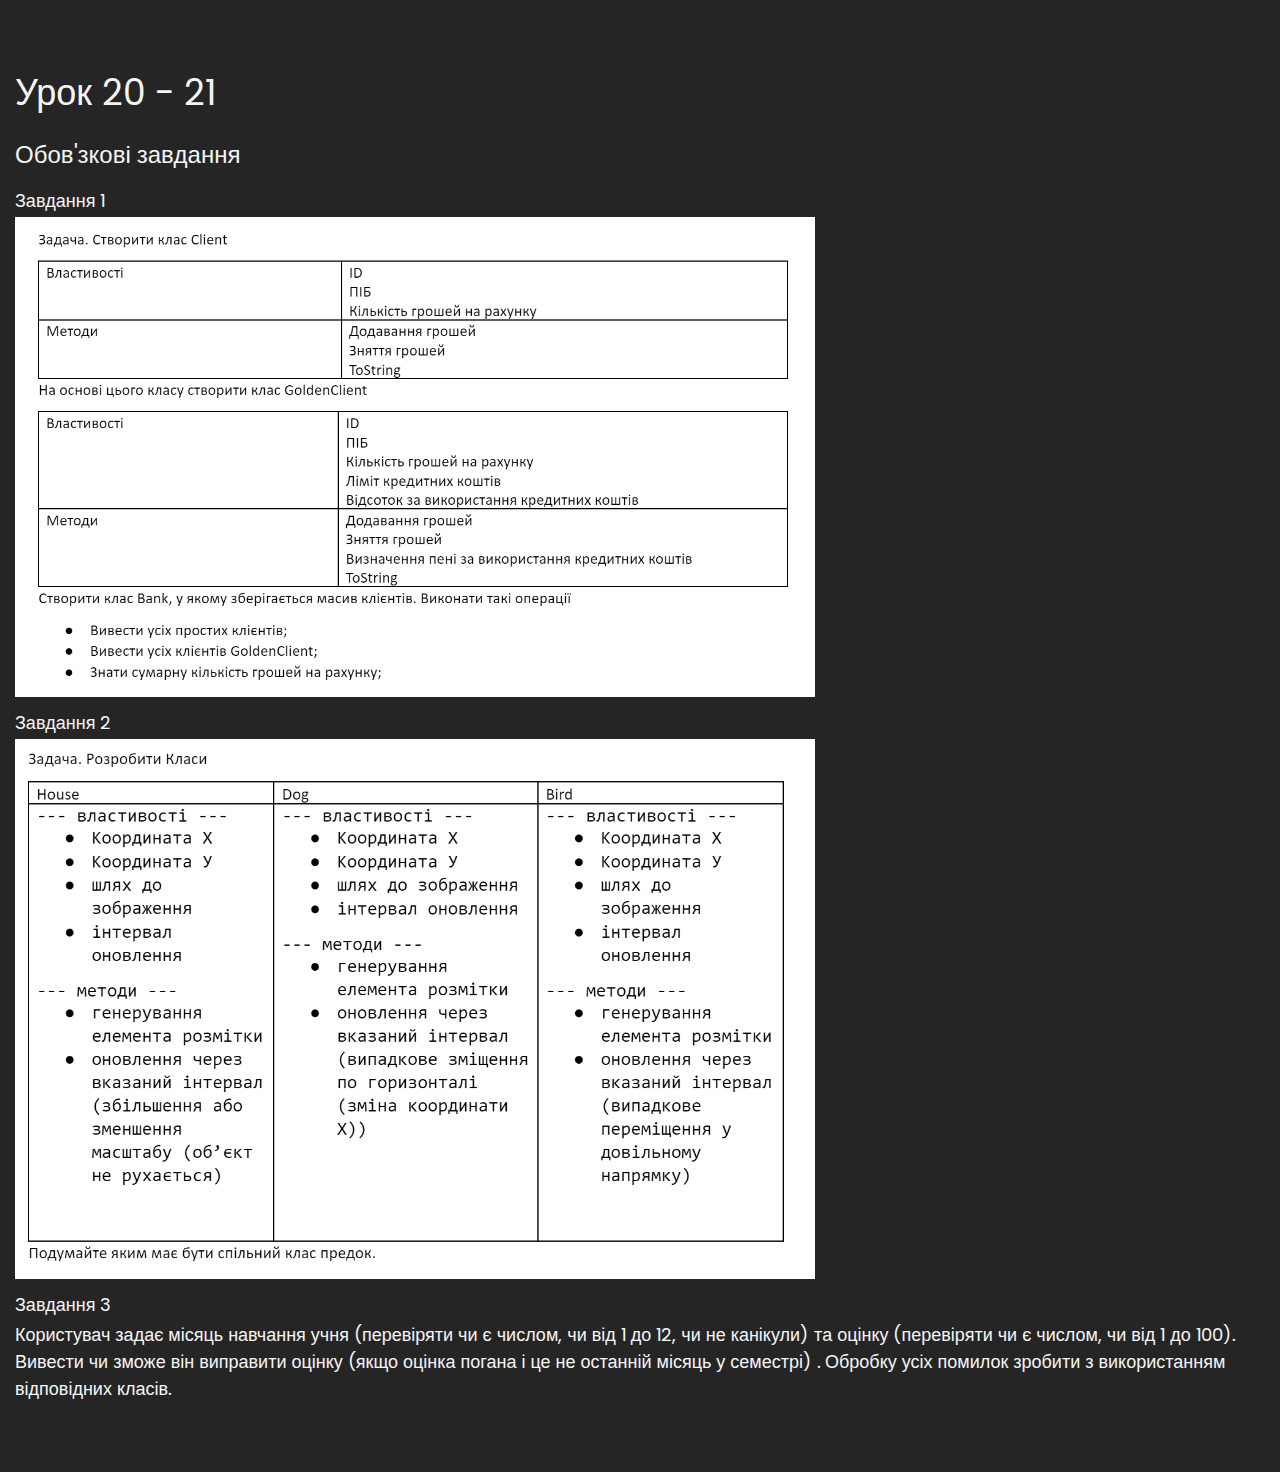
<file: index.html>
<!DOCTYPE html>
<html lang="ukr">

<head>
   <meta charset="UTF-8">
   <meta http-equiv="X-UA-Compatible" content="IE=edge">
   <meta name="viewport" content="width=device-width, initial-scale=1.0">
   <link rel="stylesheet" href="css/style.css">
   <title>Урок 20 - 21</title>
</head>

<body>
   <main class="page">
      <section class="block">
         <div class="block__container">
            <h1 class="block__title">Урок 20 - 21</h1>
            <div class="block__body">
               <div class="block__box">
                  <h2 class="block__subtitle">Обов'зкові завдання</h2>
                  <ul class="block__list">
                     <li class="block__item">
                        <a href="tasks/task1.html" class="block__link">Завдання 1</a>
                        <img src="img/image01.png" width="800" alt="Image">
                     </li>
                     <li class="block__item">
                        <a href="tasks/task2.html" class="block__link">Завдання 2</a>
                        <img src="img/image02.png" width="800" alt="Image">
                     </li>
                     <li class="block__item">
                        <a href="tasks/task3.html" class="block__link">Завдання 3</a>
                        <p class="block__text">Користувач задає місяць навчання учня (перевіряти чи є числом, чи від 1 до 12, чи не канікули) та оцінку (перевіряти чи є числом, чи від 1 до 100). Вивести чи зможе він виправити оцінку (якщо оцінка погана і це не останній місяць у семестрі) . Обробку усіх помилок зробити з використанням відповідних класів.</p>
                     </li>
                  </ul>
               </div>
            </div>
         </div>
      </section>
   </main>
</body>

</html>
</file>
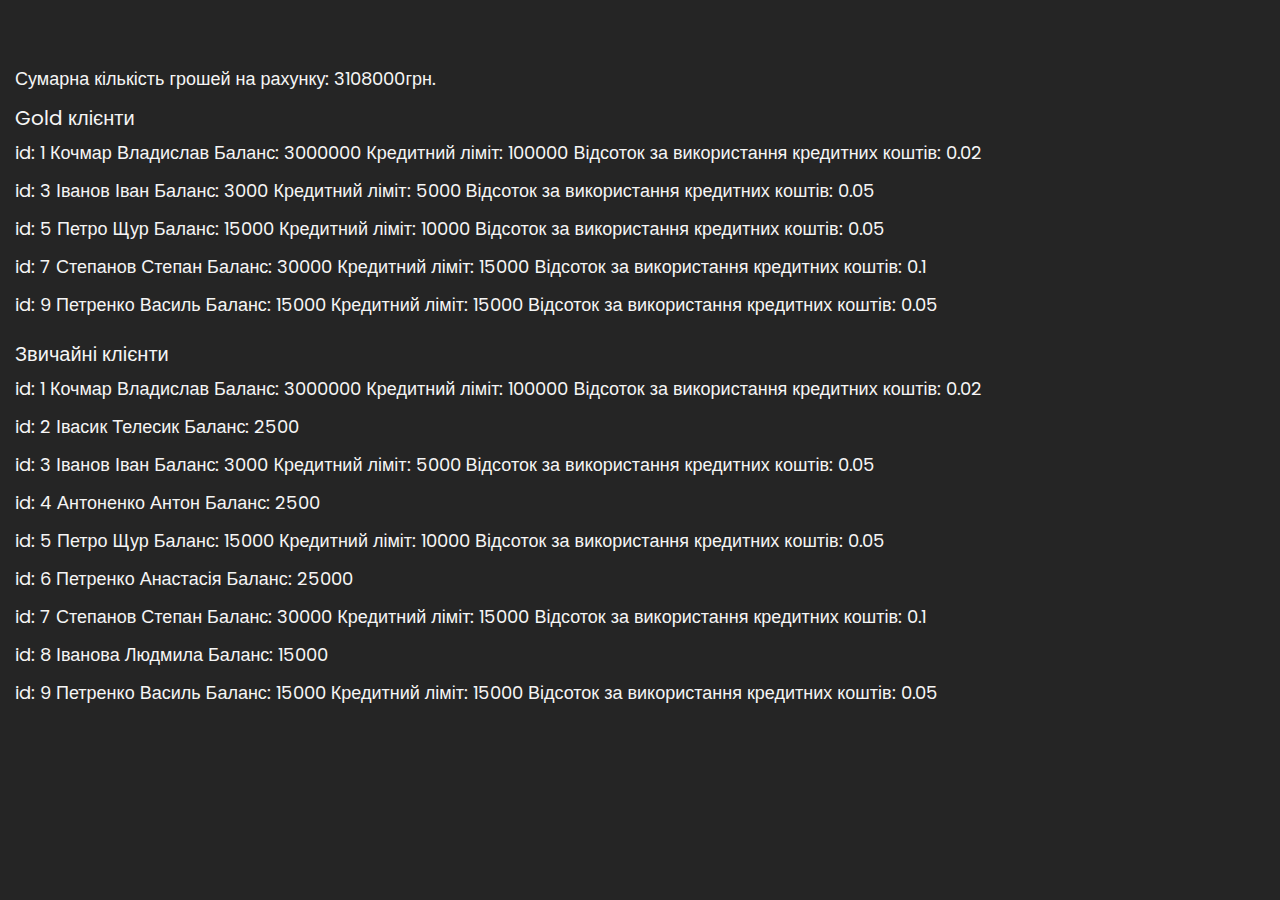
<file: tasks/task1.html>
<!DOCTYPE html>
<html lang="ukr">

<head>
   <meta charset="UTF-8">
   <meta http-equiv="X-UA-Compatible" content="IE=edge">
   <meta name="viewport" content="width=device-width, initial-scale=1.0">
   <link rel="stylesheet" href="../css/style.css">
   <title>Завдання 1</title>
</head>

<body>
   <main class="page">
      <section class="block">
         <div class="block__container">
            <div class="clients-total-amount"></div>
         </div>
      </section>
   </main>
   <script src="../js/task1.js"></script>
</body>

</html>
</file>
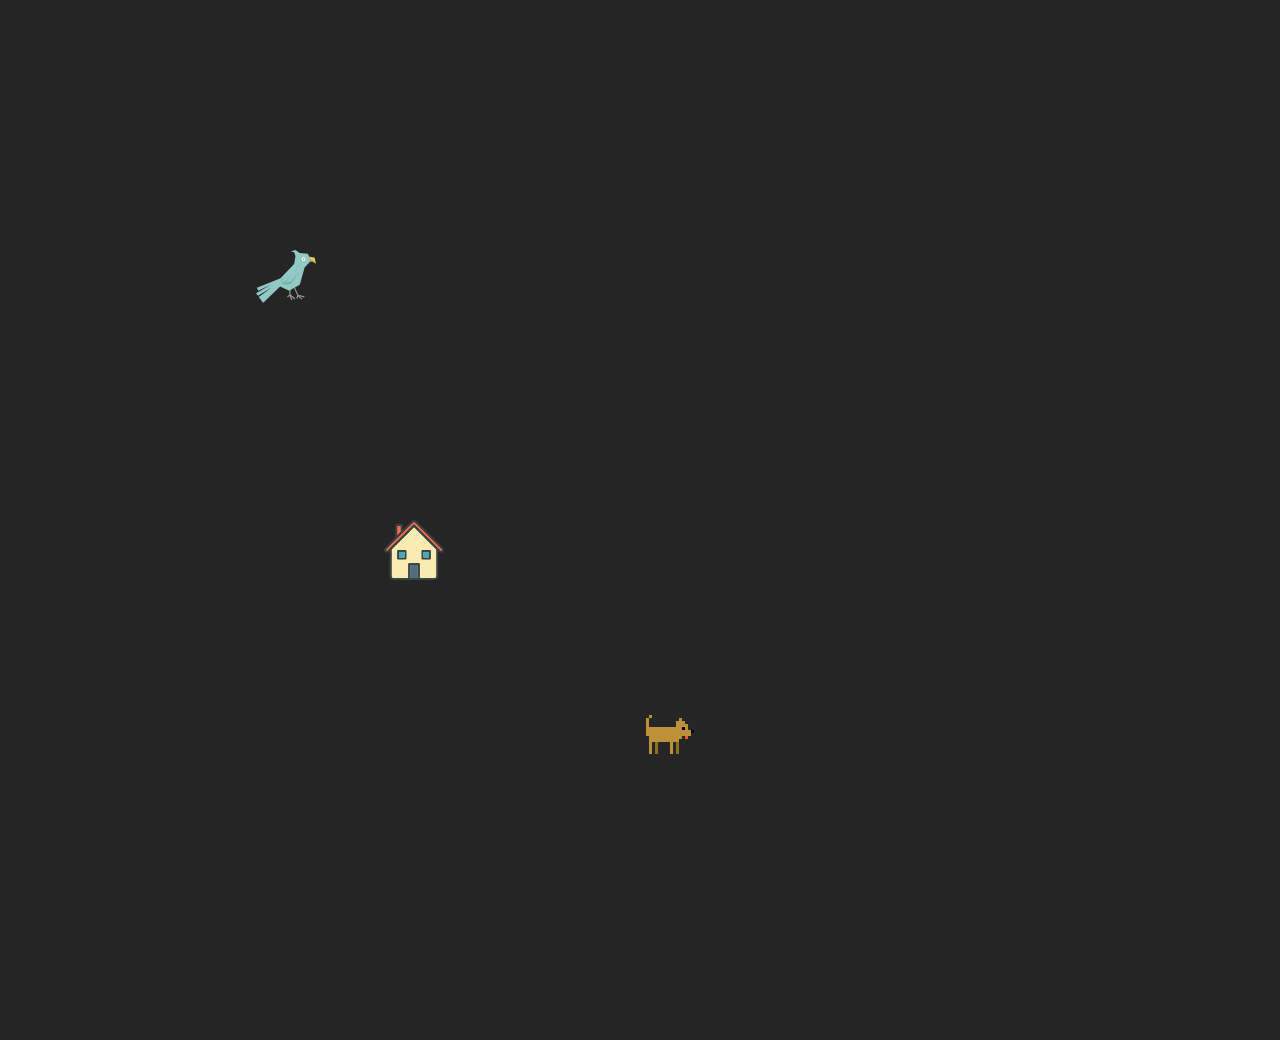
<file: tasks/task2.html>
<!DOCTYPE html>
<html lang="ukr">

<head>
   <meta charset="UTF-8">
   <meta http-equiv="X-UA-Compatible" content="IE=edge">
   <meta name="viewport" content="width=device-width, initial-scale=1.0">
   <link rel="stylesheet" href="../css/style.css">
   <title>Завдання 2</title>
</head>

<body>
   <main class="page">
      <section class="block">
         <div class="block__field"></div>
      </section>
   </main>
   <script src="../js/task2.js"></script>
</body>

</html>
</file>
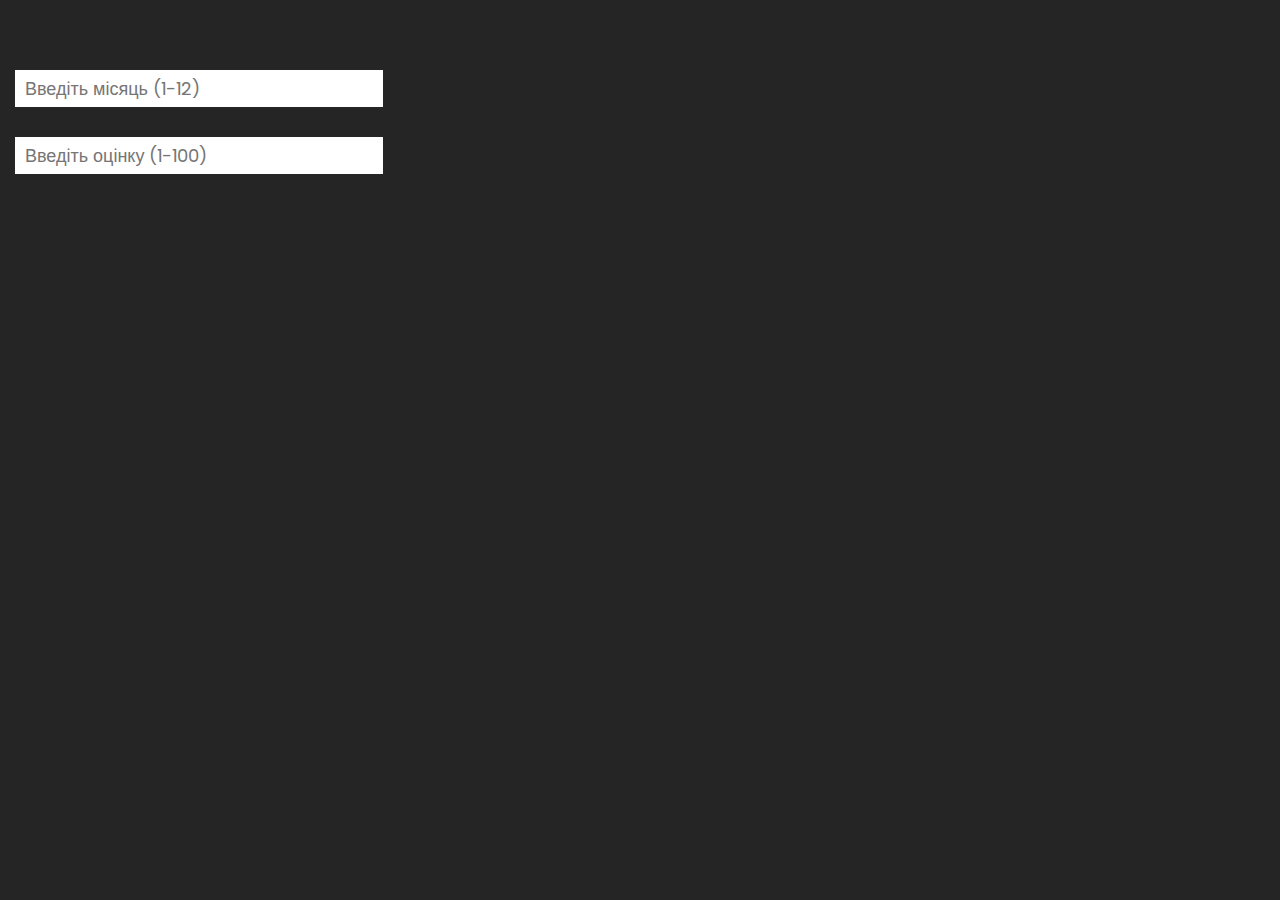
<file: tasks/task3.html>
<!DOCTYPE html>
<html lang="ukr">

<head>
   <meta charset="UTF-8">
   <meta http-equiv="X-UA-Compatible" content="IE=edge">
   <meta name="viewport" content="width=device-width, initial-scale=1.0">
   <link rel="stylesheet" href="../css/style.css">
   <title>Завдання 3</title>
</head>

<body>
   <main class="page">
      <section class="block">
         <div class="block__container">
         </div>
      </section>
   </main>
   <script src="../js/task3.js"></script>
</body>

</html>
</file>
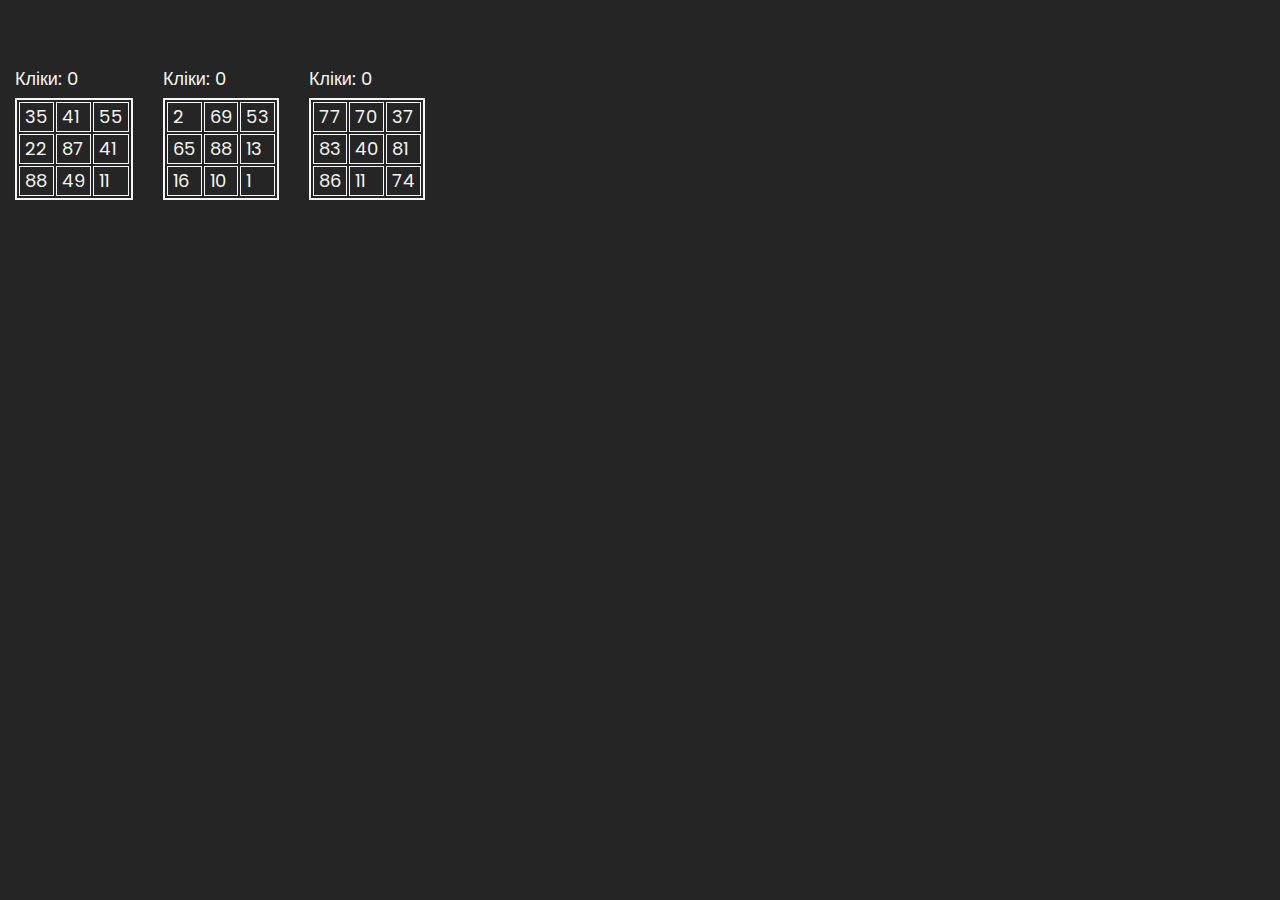
<file: tasks/task4.html>
<!DOCTYPE html>
<html lang="ukr">

<head>
   <meta charset="UTF-8">
   <meta http-equiv="X-UA-Compatible" content="IE=edge">
   <meta name="viewport" content="width=device-width, initial-scale=1.0">
   <link rel="stylesheet" href="../css/style.css">
   <title>Завдання 4</title>
</head>

<body class="black">
   <main class="page">
      <section class="block">
         <div class="block__container">
         </div>
      </section>
   </main>
   <script src="../js/task4.js"></script>
</body>

</html>
</file>
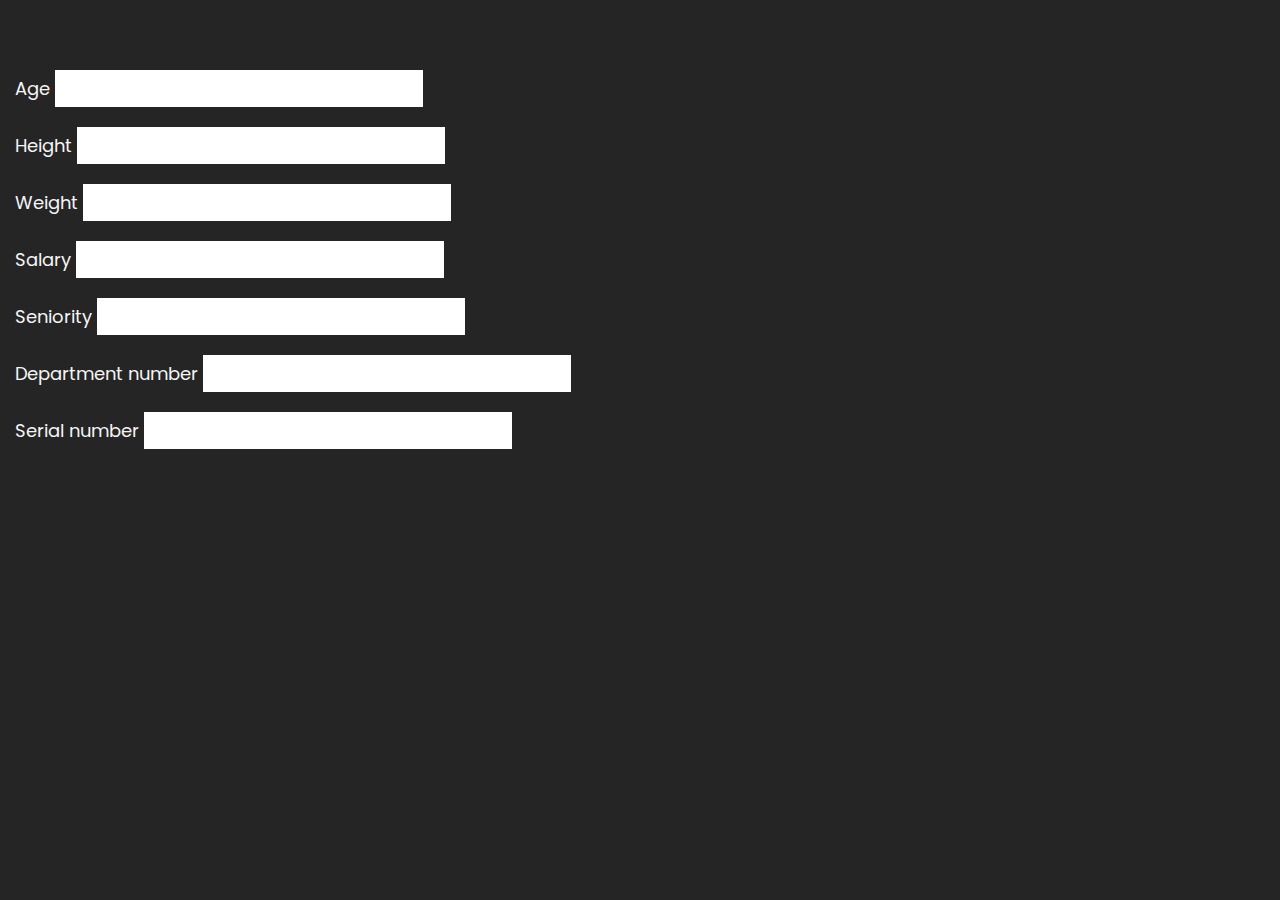
<file: tasks/task5.html>
<!DOCTYPE html>
<html lang="ukr">

<head>
   <meta charset="UTF-8">
   <meta http-equiv="X-UA-Compatible" content="IE=edge">
   <meta name="viewport" content="width=device-width, initial-scale=1.0">
   <link rel="stylesheet" href="../css/style.css">
   <title>Завдання 5</title>
</head>

<body>
   <main class="page">
      <section class="block">
         <div class="block__container">
            <form action="#" method="POST" class="block__form">
               <label class="label">
                  <span>Age</span>
                  <input type="number" name="age" class="input">
               </label>
               <label class="label">
                  <span>Height</span>
                  <input type="number" name="height" class="input">
               </label>
               <label class="label">
                  <span>Weight</span>
                  <input type="number" name="weight" class="input">
               </label>
               <label class="label">
                  <span>Salary</span>
                  <input type="number" name="salary" class="input">
               </label>
               <label class="label">
                  <span>Seniority</span>
                  <input type="number" name="seniority" class="input">
               </label>
               <label class="label">
                  <span>Department number</span>
                  <input type="number" name="department_number" class="input">
               </label>
               <label class="label">
                  <span>Serial number</span>
                  <input type="number" name="serial_number" class="input">
               </label>
            </form>
         </div>
      </section>
   </main>
   <script src="../js/task5.js"></script>
</body>

</html>
</file>
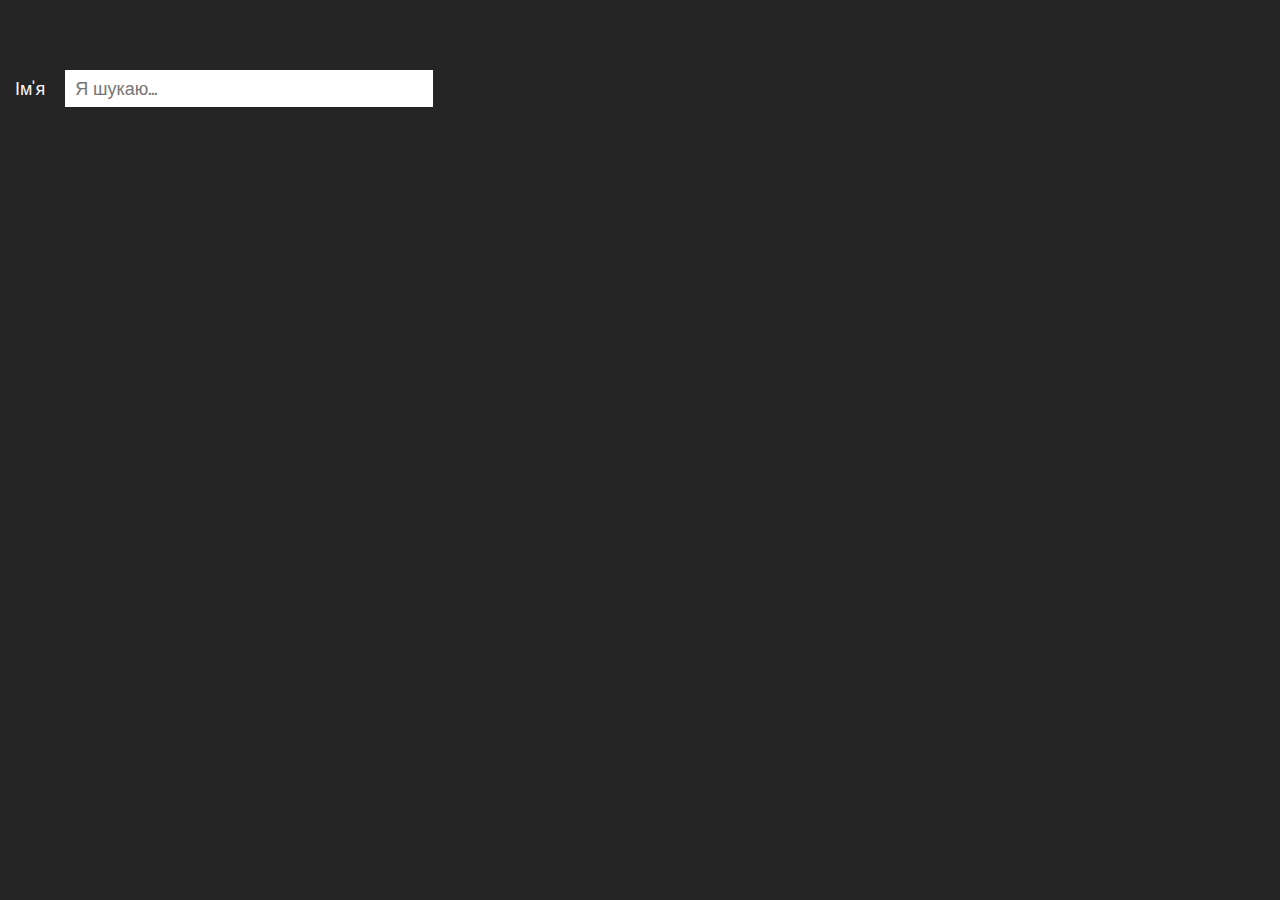
<file: tasks/task6.html>
<!DOCTYPE html>
<html lang="ukr">

<head>
   <meta charset="UTF-8">
   <meta http-equiv="X-UA-Compatible" content="IE=edge">
   <meta name="viewport" content="width=device-width, initial-scale=1.0">
   <link rel="stylesheet" href="../css/style.css">
   <title>Завдання 6</title>
</head>

<body>
   <main class="page">
      <section class="block">
         <div class="block__container">
         </div>
      </section>
   </main>
   <script src="../js/task6.js"></script>
</body>

</html>
</file>
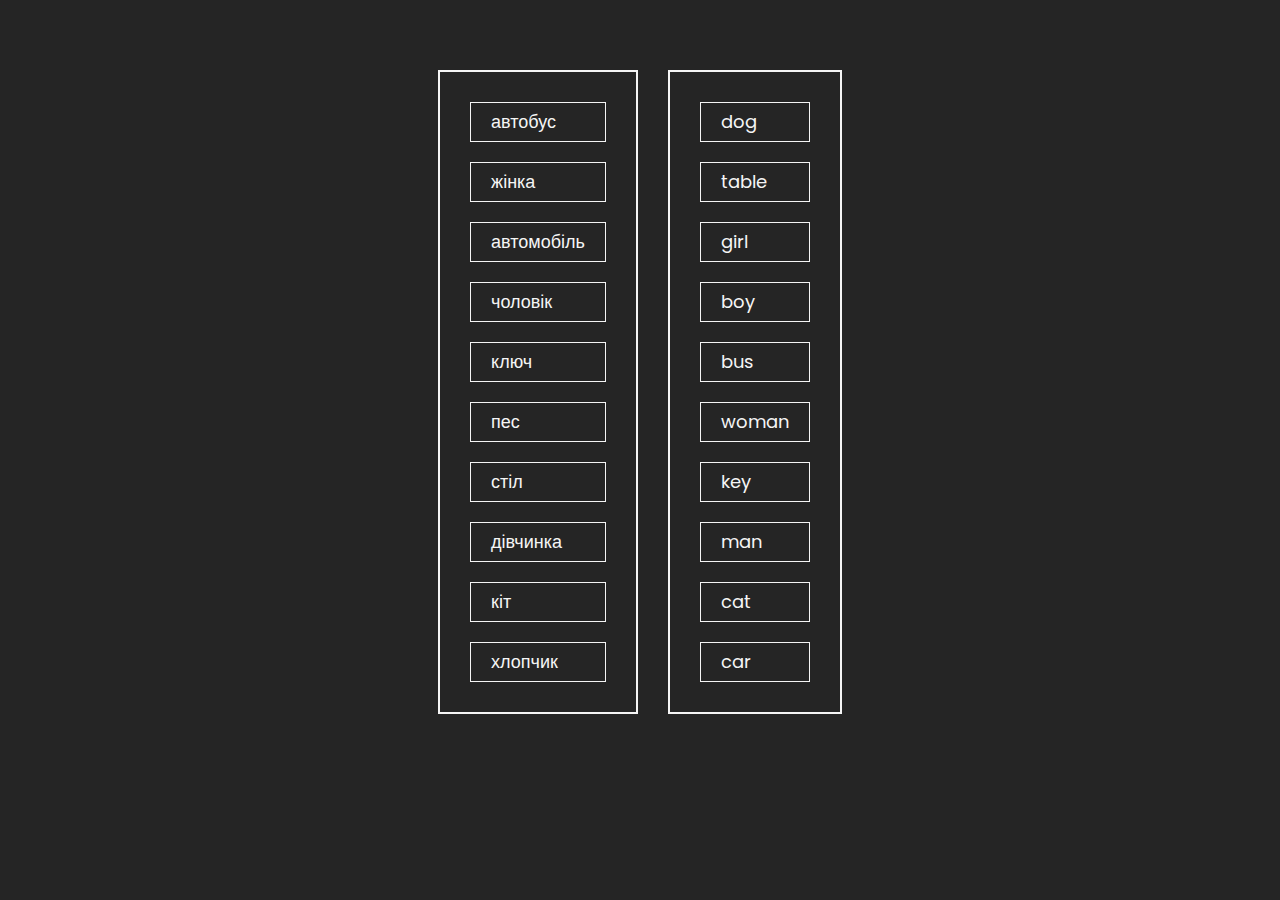
<file: tasks/task8.html>
<!DOCTYPE html>
<html lang="ukr">

<head>
   <meta charset="UTF-8">
   <meta http-equiv="X-UA-Compatible" content="IE=edge">
   <meta name="viewport" content="width=device-width, initial-scale=1.0">
   <link rel="stylesheet" href="../css/style.css">
   <title>Завдання 8</title>
</head>

<body>
   <main class="page">
      <section class="block">
         <div class="block__container">
         </div>
      </section>
   </main>
   <script src="../js/task8.js"></script>
</body>

</html>
</file>
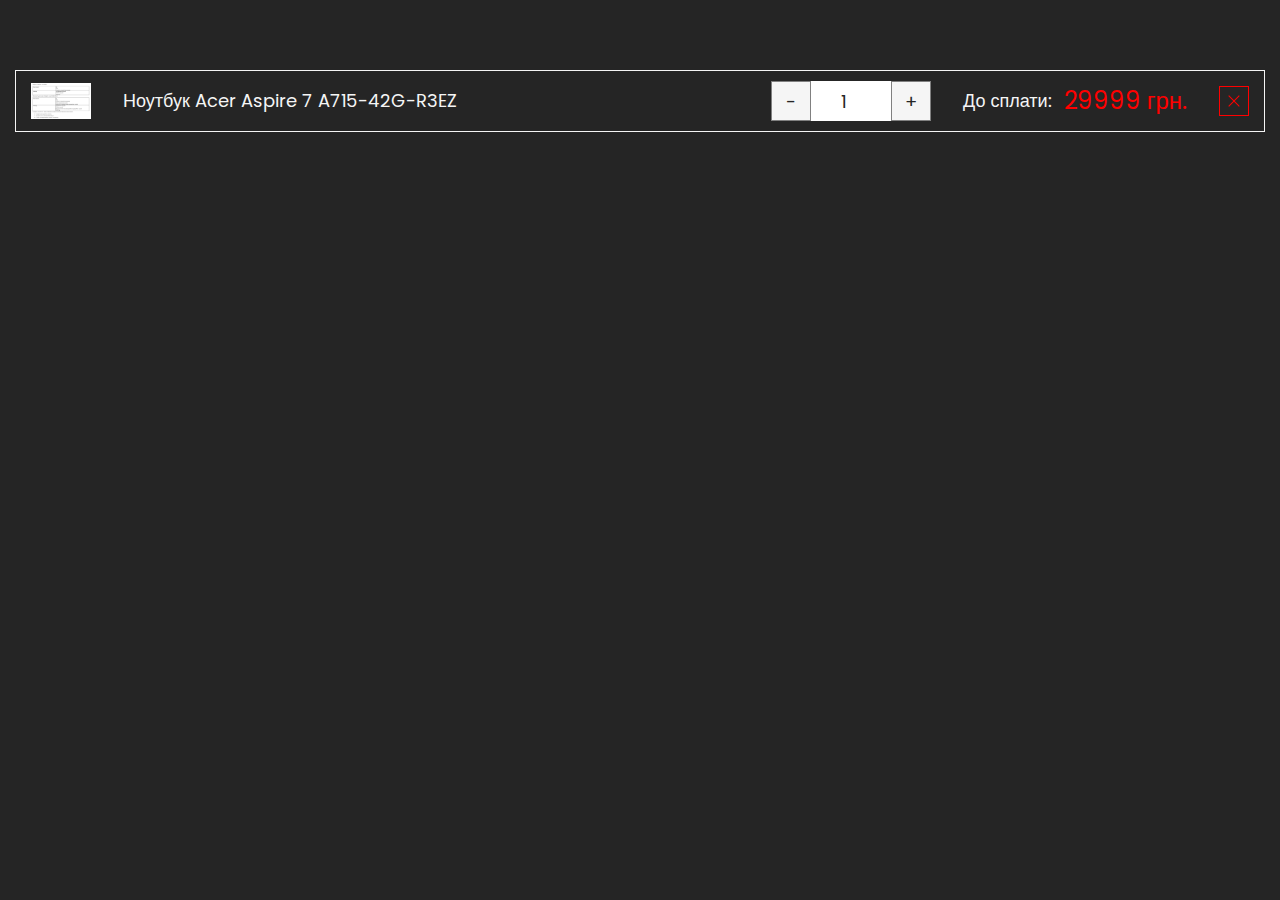
<file: tasks/task9.html>
<!DOCTYPE html>
<html lang="ukr">

<head>
   <meta charset="UTF-8">
   <meta http-equiv="X-UA-Compatible" content="IE=edge">
   <meta name="viewport" content="width=device-width, initial-scale=1.0">
   <link rel="stylesheet" href="../css/style.css">
   <title>Завдання 9</title>
</head>

<body>
   <main class="page">
      <section class="block">
         <div class="block__container">
         </div>
      </section>
   </main>
   <script src="../js/task9.js"></script>
</body>

</html>
</file>
<file: css/style.css>
@import url('reset.css');
@import url('common.css');
@import url('https://fonts.googleapis.com/css?family=Poppins:regular');

body {
   font-family: 'Poppins', sans-serif;
   color: #f5f5f5;
   font-size: 18px;
   background-color: #252525;
}

.white {
   background-color: #f5f5f5;
}

.green {
   background-color: rgb(92, 123, 73);
}

[class*='__container'] {
   max-width: 1310px;
   margin: 0 auto;
   padding: 0 15px;
}

.block {
   padding: 70px 0;
}
.block__container {
}
.block__title {
   font-size: 36px;
   line-height: 125%;
}
.block__title:not(:last-child) {
   margin-bottom: 25px;
}
.block__body {
}
.block__body:not(:last-child) {
   margin-bottom: 30px;
}
.block__box:not(:last-child) {
   margin-bottom: 40px;
}
.block__subtitle {
   font-size: 24px;
   line-height: 125%;
}
.block__subtitle:not(:last-child) {
   margin-bottom: 20px;
}
.block__list {
}
.block__item {
}
.block__item {
   display: grid;
   justify-items: start;
   row-gap: 5px;
}
.block__item:not(:last-child) {
   margin-bottom: 15px;
}
.block__link {
   line-height: 120%;
   transition: color 0.3s ease 0s;
}
.block__link:hover {
   color: #ffff00;
}
.block__text {
   line-height: 1.5;
}
.block__text:not(:last-child) {
   margin-bottom: 10px;
}
.block__table:not(:last-child) {
   margin-bottom: 1.25rem;
}
/* ======================================================================================================================================================== */
.block__products {
   display: grid;
   gap: 2rem;
}
.block__product {
}
.product {
   display: flex;
   align-items: center;
   gap: 2rem;
   justify-content: space-between;
   border: 1px solid #f5f5f5;
   padding: 10px 15px;
}
.hi {
   background-color: #ffff00;
}
.selected {
   border: 1px solid green;
}
.product__img {
   max-width: 60px;
}
.product__body {
}
.product__title {
   flex: 1 1 auto;
   transition: color 0.3s ease 0s;
}
.product__title:hover {
   color: #ffff00;
}
.product__price {
   font-size: 24px;
   color: red;
}

.quantity-container {
}
.quantity-container__button {
   width: 40px;
   height: 40px;
   color: #252525;
   background-color: #f5f5f5;
   border: 1px solid gray;
}
.quantity-container__input {
   text-align: center;
   color: #252525;
   height: 40px;
   max-width: 80px;
}

.product__price-container {
   display: flex;
   gap: 0.75rem;
   align-items: center;
}
/* ======================================================================================================================================================== */
.block__columns {
   display: grid;
   row-gap: 30px;
}

.block__columns div {
   display: flex;
   gap: 60px;
   justify-content: center;
}

.list {
   display: grid;
   align-content: start;
   row-gap: 10px;
   border: 2px solid #fff;
   padding: 20px 40px;
}

.list__item {
   cursor: pointer;
   padding: 5px 10px;
   border: 1px solid grey;
   display: flex;
   justify-content: space-between;
   align-items: center;
   gap: 10px;
   transition: background 0.3s ease 0s;
}

.list__item:hover {
   background-color: grey;
}

.label-search:not(:last-child) {
   display: inline-flex;
   align-items: center;
   gap: 1.25rem;
   margin-bottom: 1.875rem;
}

.label-search input {
   color: #252525;
}

.workers-list {
   padding-top: 1.25rem;
   display: grid;
   row-gap: 0.625rem;
}

.td {
   width: 24px;
   height: 24px;
   background-color: gray;
   border: 1px solid #f5f5f5;
   cursor: pointer;
}

.td_green {
   background-color: green;
}

.td_red {
   background-color: red;
}
.block__form {
   display: grid;
   row-gap: 1.25rem;
}

.block__input,
.input {
   padding: 5px 10px;
   color: #252525;
}
.block__lists {
   display: grid;
   row-gap: 1.875rem;
}
/* ======================================================================================================================================================== */
.table {
   border: 2px solid #f5f5f5;
}
.table__td {
   cursor: pointer;
   padding: 5px;
   border: 1px solid #f5f5f5;
}
.block__table-container {
   display: grid;
   gap: 0.625rem;
}
.block__tabels {
   display: flex;
   flex-wrap: wrap;
   gap: 1.875rem;
}

/* ======================================================================================================================================================== */

.search-label {
   display: inline-flex;
   align-items: center;
   gap: 1.25rem;
}

.search-label:not(:last-child) {
   margin-bottom: 1.25rem;
}

.search-list {
   display: grid;
   row-gap: 1rem;
}

.product__delete {
   height: 30px;
   width: 30px;
   position: relative;
   border: 1px solid red;
   transition: background 0.3s ease 0s;
}

.product__delete::before,
.product__delete::after {
   content: '';
   position: absolute;
   top: 50%;
   left: 50%;
   height: 1px;
   width: 15px;
   background-color: red;
   transition: background 0.3s ease 0s;
}

.product__delete::before {
   transform: translate(-50%, -50%) rotate(45deg);
}
.product__delete::after {
   transform: translate(-50%, -50%) rotate(-45deg);
}

.product__delete:hover {
   background-color: red;
}

.product__delete:hover.product__delete::before,
.product__delete:hover.product__delete::after {
   background-color: #f5f5f5;
}
/* ======================================================================================================================================================== */
.translator {
   display: flex;
   flex-wrap: wrap;
   justify-content: center;
   gap: 1.875rem;
}
.translator__card {
   border: 2px solid #f5f5f5;
   padding: 1.875rem;
   display: grid;
   gap: 1.25rem;
}
.translator__item {
   cursor: pointer;
   position: relative;
   border: 1px solid #f5f5f5;
   padding: 0.625rem 1.25rem;
   transition: all 0.3s ease 0s;
}
.translator__item:hover {
   color: #252525;
   background-color: #f5f5f5;
}
.translator__input {
   visibility: hidden;
   width: 0;
   height: 0;
   position: absolute;
   top: 0;
   left: 0;
}
.clients-container:not(:last-child) {
   margin-bottom: 1.875rem;
}
.client-list {
   display: grid;
   row-gap: 1.25rem;
}
.client-title {
   font-size: 1.25rem;
}
.client-title:not(:last-child) {
   margin-bottom: 1rem;
}
.clients-total-amount:not(:last-child) {
   margin-bottom: 1.25rem;
}
.error {
   outline: 2px solid red;
}
.label-student {
   position: relative;
}

.student-form {
   display: grid;
   row-gap: 30px;
}
.student-form:not(:last-child) {
   margin-bottom: 1.875rem;
}
.error-message {
   color: red;
}
.error-message:not(:last-child) {
   margin-bottom: 0.625rem;
}
.block__field {
   position: relative;
   height: 100vh;
}
.block__obj-image {
   position: absolute;
   max-width: 3.75rem;
   transition: all 0.4s ease 0s;
}
</file>
